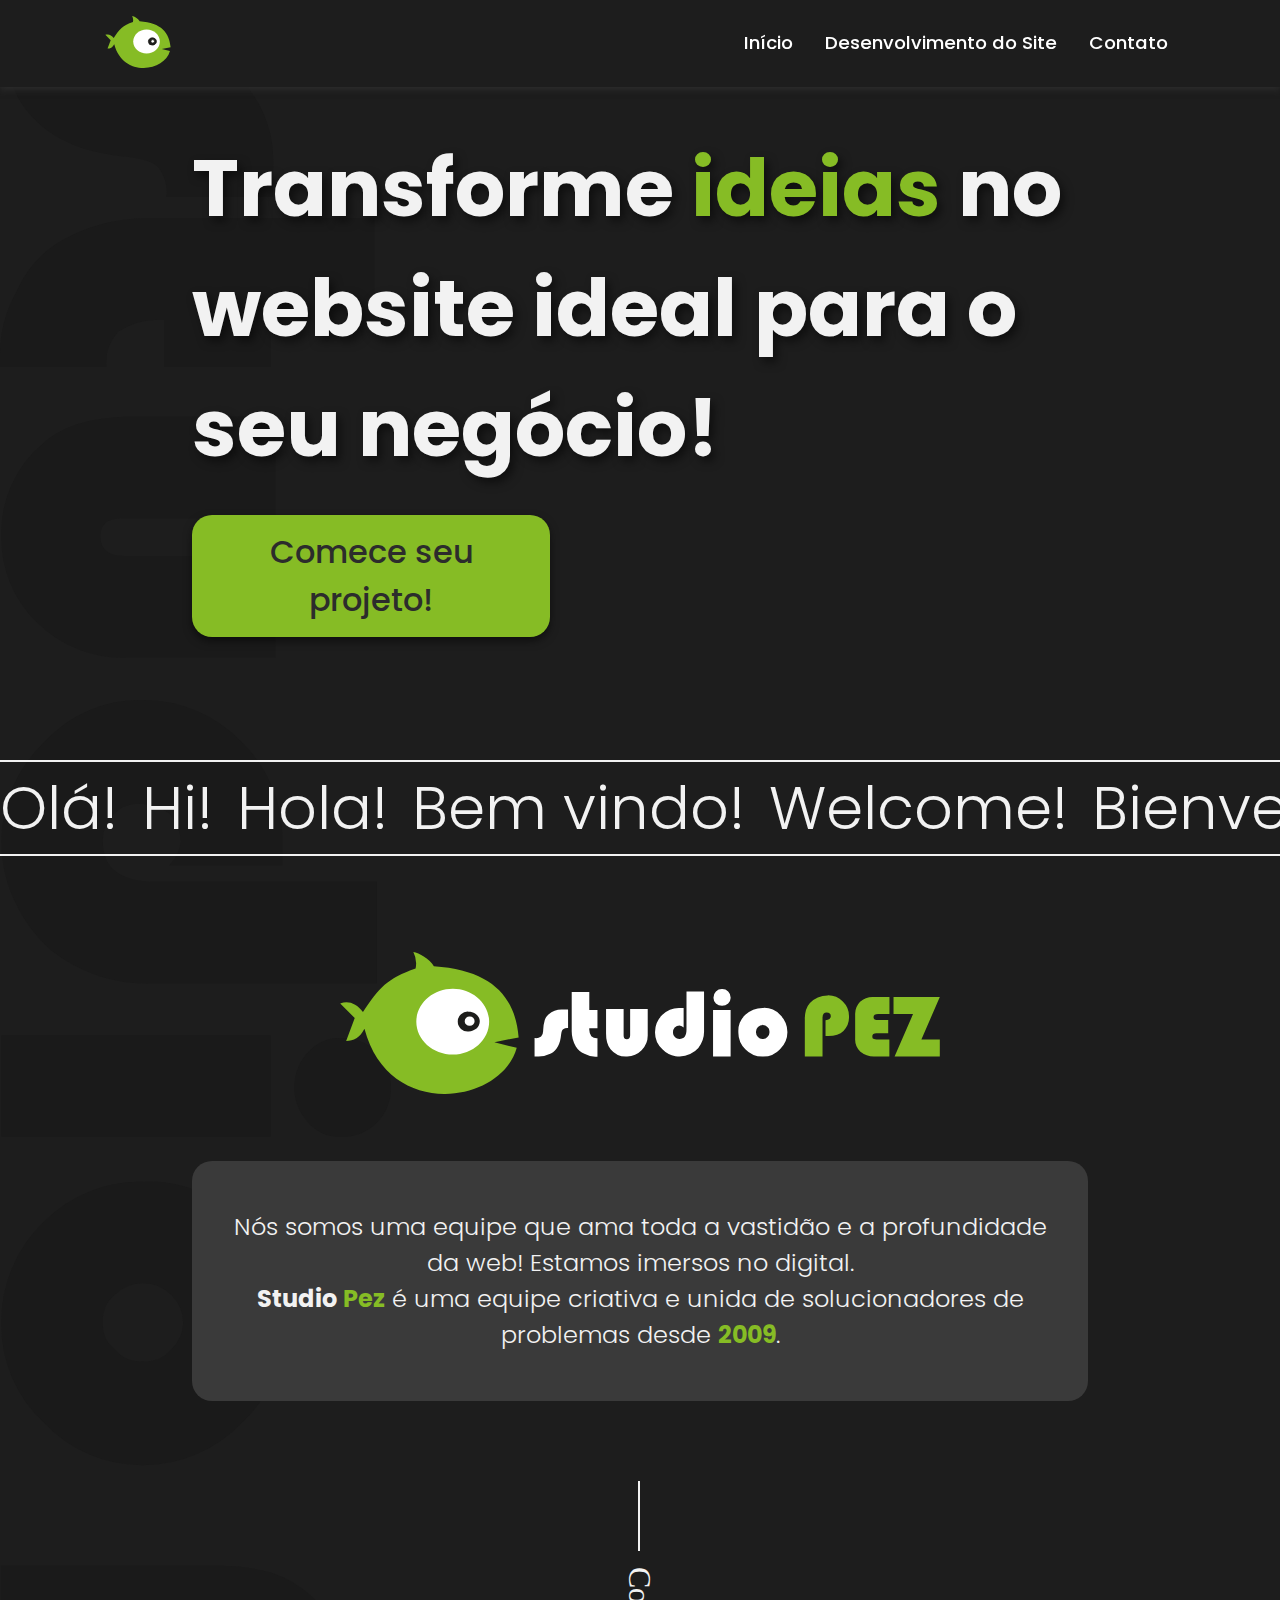
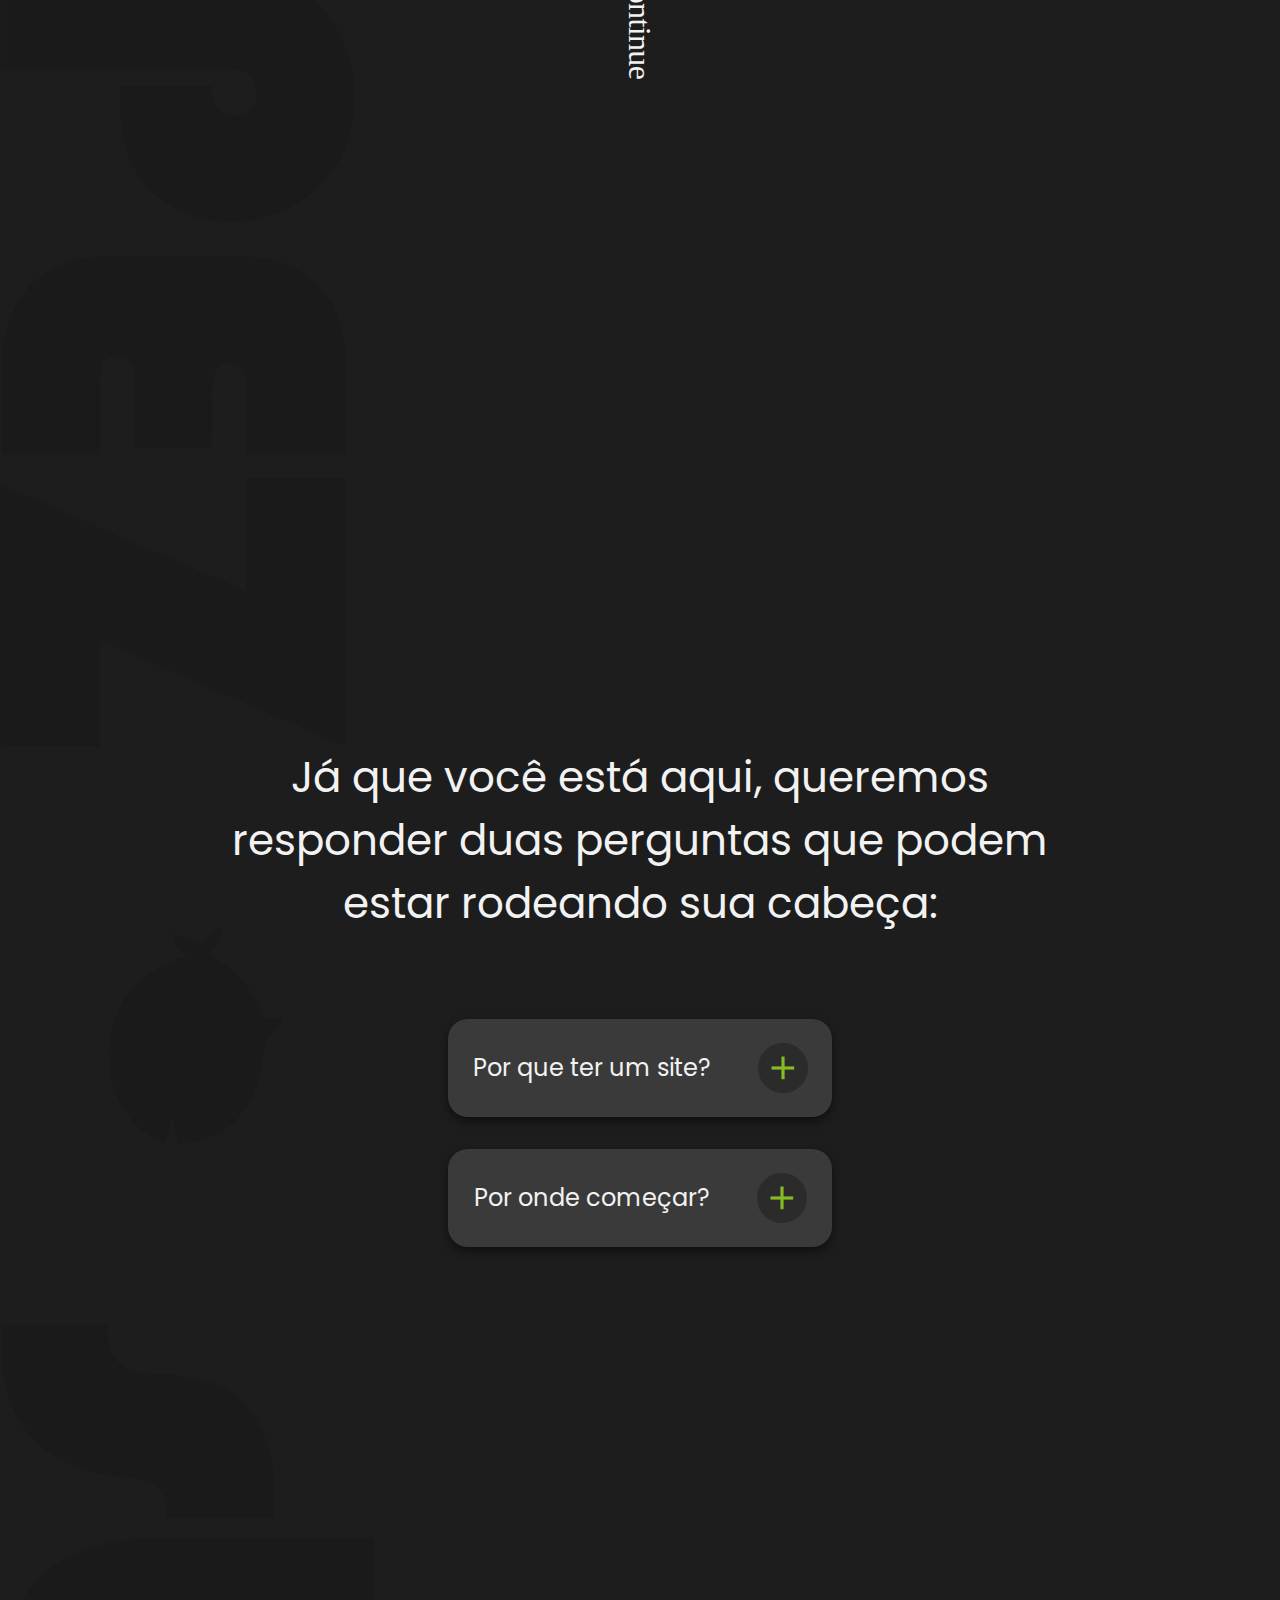
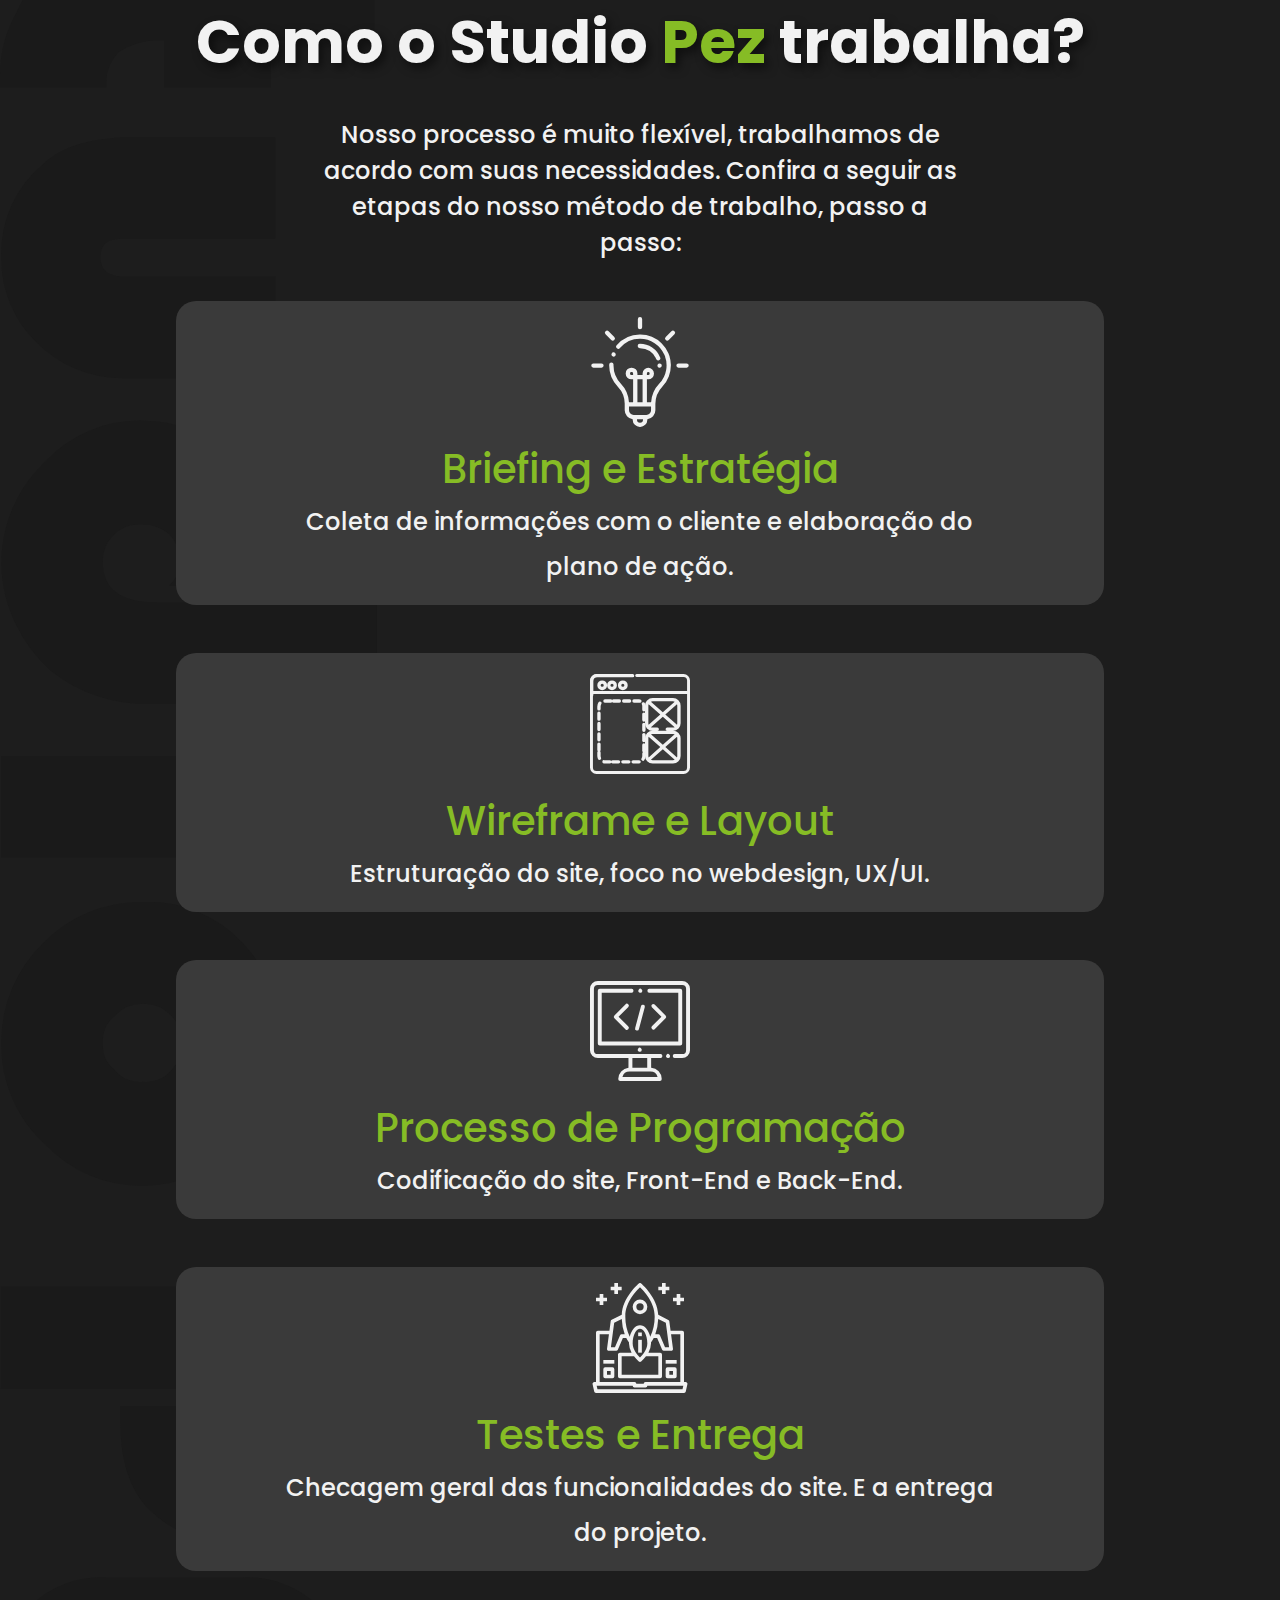
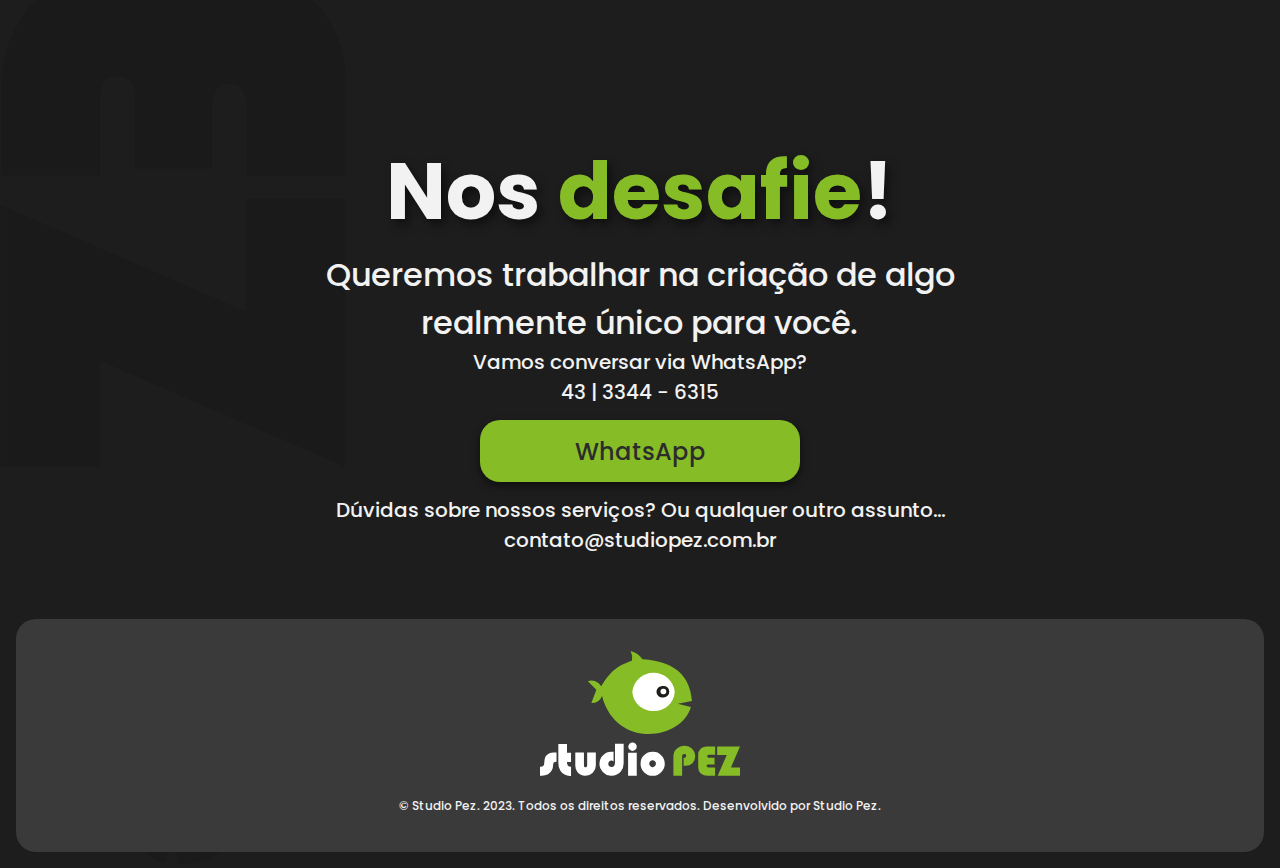
<file: index.html>
<!DOCTYPE html>
<html lang="pt-br">

<head>
    <meta charset="UTF-8">
    <meta http-equiv="X-UA-Compatible" content="IE=edge">
    <meta name="viewport" content="width=device-width">
    <title>Studio Pez 2023</title>
    <!-- Folhas de CSS -->
    <link rel="stylesheet" href="styles/style.css">

</head>

<body>

    <header>
        <nav class="nav-bar">
            <div class="logo"> <a href="index.html">
                    <img src="img/peixe.svg" alt="Logomarca da empresa Studio Pez" width="84" height="52"></a>
            </div>
            <div class="nav-list">
                <ul class="menu">
                    <li class="nav-item">
                        <a href="#inicio" class="nav-link">Início</a>
                    </li>
                    <li class="nav-item">
                        <a href="#desenvolvimento" class="nav-link">Desenvolvimento do Site</a>
                    </li>
                    <li class="nav-item">
                        <a href="#contact" class="nav-link">Contato</a>
                    </li>
                </ul>
            </div>
            <div class="mobile-menu-icon">
                <button onclick="menuShow()">
                    <img src="img/Menu.svg" alt="" class="icon">
                </button>
            </div>
        </nav>

        <div class="mobile-menu">
            <ul class="menu">
                <li class="nav-item">
                    <a href="#inicio" class="nav-link">Início</a>
                </li>
                <li class="nav-item">
                    <a href="#desenvolvimento" class="nav-link">Desenvolvimento do Site</a>
                </li>
                <li class="nav-item">
                    <a href="#contact" class="nav-link">Contato</a>
                </li>
            </ul>
        </div>

    </header>

    <!--BANNER INICIAL-->
    <section id="inicio" class=" banner ">
        <!--Websites modernos e funcionais, para o seu crescimento digital.-->
        <!--Websites feitos sob medida para sua marca decolar online.-->
        <h1 class="banner__titulo">
            Transforme
            <span class="verde">ideias</span>
            no website
            <span class="vira_laranjado">ideal</span>
            para o seu negócio!
        </h1>
        <!--
            TRANSFORMAMOS ideias no melhor site para seu negócio.
        -->
        <button class="botao__projeto botao_laranjado" onclick="pressButton()">
            <a class="botao__projeto-link" href="#contact">Comece seu projeto!</a>
        </button>
        <div class="container_arrow_e_whats">
            <!-- <div class="arrow"><img src="img/seta_continue.svg"
                    alt="imagem que indica que a página continua para baixo">
            </div>
            <div class="whats">
                <a href="">
                    <img class="ico_whats" src="img/seta_vamosconversar.svg"
                        alt="imagem que ao clicar redireciona para uma conversa no aplicativo WhatsApp">
                </a>
            </div>
        </div>-->
    </section>

    <!--CARROSEL-->
    <div class="carousel">
        <ul id="carousel-list">
            <li>Olá!</li>
            <li>Hi!</li>
            <li>Hola!</li>
            <li>Bem vindo!</li>
            <li>Welcome!</li>
            <li>Bienvenido!</li>
            <li>Olá!</li>
            <li>Hi!</li>
            <li>Hola!</li>
            <li>Bem vindo!</li>
            <li>Welcome!</li>
            <li>Bienvenido!</li>
        </ul>
    </div>

    <section class="empresa">
        <figure>
            <img class="logo_horizontal" src="img/logo_horizontal.svg" alt="logo do Studio Pez na horizontal"
                width="600" height="142">
        </figure>

        <div class="equipe_pez">
            <h2 class="empresa-texto">
                Nós somos uma equipe que ama toda a vastidão e a profundidade da web!
                Estamos imersos no digital.
                </br>
                <strong>Studio <span class="verde">Pez</span></strong> é
                uma equipe
                criativa e unida de
                solucionadores de problemas desde <strong class="verde">2009</strong>.

            </h2>
        </div>
        <div class="container_whats_arrow">
            <div class="whats">

                <div class="arrow">
                    <img class="continue" src="img/seta_continue.svg"
                        alt="imagem que indica que a página continua para baixo" height="236" width="46">
                </div>
            </div>
    </section>

    <!--PEIXE COM FRASE CIRCULANDO-->
    <aside>
        <div class="container_peixe roll-in-blurred-left">
            <img class="peixe" src="img/peixe.svg" alt="lodo do Studio Pez apenas com o peixe" height="200" width="200">
            <img class="texto_peixe" src="img/texto_peixe.svg"
                alt="Studio Pex - Desenvolvimento Web - Consultoria Web - Acessibilidade Web">
        </div>
    </aside>

    <!--SERVICOS-->

    <section class="servicos">
        <h2 class="servico_titulo">Já que você está aqui, queremos responder duas
            perguntas que podem estar rodeando sua
            cabeça:</h2>

        <!--CARD SANFONA-->

        <div>
            <div class="card" id="myCard">
                <button class="card_btn" onclick="toggleCard()">Por que ter um site?<img class="exp_btn"
                        src="img/sinal_mais.png" alt="" width="50" height="50"></button>

                <ul class="card-content ">
                    <li class="card-content-item">
                        <em>Credibilidade e Profissionalismo</em>
                    </li>
                    <li class="card-content-item">
                        <em>Informações sobre Produtos e Serviços</em>
                    </li>
                    <li class="card-content-item">
                        <em>Acesso 24 horas por dia</em>
                    </li>
                    <li class="card-content-item">
                        <em>Marketing e Promoção</em>
                    </li>
                    <li class="card-content-item">
                        <em>Atendimento ao Cliente</em>
                    </li>
                    <br>
                    <p class="card-content-item">Estes são apenas alguns pontos sobre a importância de se ter um site.
                    </p>
                </ul>
            </div>

            <div class="card2" id="myCard2">
                <button class="card_btn" onclick="toggleCard2()">Por onde começar?<br><img class="exp_btn"
                        src="img/sinal_mais.png" alt="" width="50" height="50"></button>
                <ul class="card-content2">
                    <li class="card-content-item"> <em>Defina seus objetivos</em></li>
                    <li class="card-content-item"><em>Registre um domínio</em></li>
                    <li class="card-content-item"><em>Entre em contato com uma empresa para a construção do site</em>
                        </l>
                        <em>Escolha um template ou design</em>
                    <li class="card-content-item"><em>Crie o conteúdo</em></li>
                    <li class="card-content-item"><em>Adicione funcionalidades extras</em></li>
                    <li class="card-content-item"><em>Teste e otimize seu site</em></li>
                    <li class="card-content-item"><em>Publique seu site</em></li>
                    <br>
                    <p class="card-content-item ">Estes passos podem ser explicados detalhadamente por nossa equipe!
                        Instruindo e desenvolvendo
                        todas
                        as etapas junto com você!</p>
                </ul>
            </div>
    </section>
    </div>

    <!--BANNER COMO O STUDIO TRABALHA-->
    <section id="desenvolvimento" class="banner-studiotb">
        <h1 class="banner__titulo-studio">Como o Studio <span class="verde">Pez</span> trabalha?</h1>
        <h2 class="banner__subtitulo-studiotb"> Nosso processo é muito flexível, trabalhamos de acordo com suas
            necessidades. Confira a
            seguir as etapas do nosso método de trabalho, passo a passo:
        </h2>

        <!-- <button class="botao__projeto2" onclick="pressButton()" onclick="">
            <a class="botao__projeto-link2" href="#">Comece seu projeto!</a>
        </button> -->

        <h2 class="banner__subtitulo-studiotb">

        </h2>


        </div>
    </section>

    <!--CARDS-->
    <section class="cards_processos">
        <div class="studio_process">
            <div class="cards-processos">
                <img class="cards_img" src="img/ideia.svg" alt="simbolo de tendo uma ideia" width="100" height="110">

                <h2 class="cards_titulo">Briefing e Estratégia</h2>

                <p class="cards_texto">Coleta de informações com o cliente e elaboração do plano de ação.</p>
            </div>
        </div>

        <div class="studio_process">
            <div class="cards-processos">
                <img class="cards_img" src="img/wireframe.svg" alt="simbolo de tendo uma ideia" width="100"
                    height="110">

                <h2 class="cards_titulo">Wireframe
                    e Layout</h2>

                <p class="cards_texto">Estruturação do site, foco no webdesign, UX/UI.</p>
            </div>
        </div>

        <div class="studio_process">
            <div class="cards-processos">
                <img class="cards_img" src="img/programacao.svg" alt="simbolo de tendo uma ideia" width="100"
                    height="110">

                <h2 class="cards_titulo">Processo de Programação</h2>

                <p class="cards_texto">Codificação do site, Front-End e Back-End.</p>
            </div>
        </div>

        <div class="studio_process">
            <div class="cards-processos">
                <img class="cards_img" src="img/testes_entrega.svg" alt="simbolo de tendo uma ideia" width="100"
                    height="110">

                <h2 class="cards_titulo">Testes e
                    Entrega</h2>

                <p class="cards_texto">Checagem geral das funcionalidades do site. E a entrega do projeto.</p>
            </div>
        </div>
    </section>



    <!--CHAMADA FINAL-->

    <section id="contact" class="banner_final">
        <h2 class="banner__titulo2">Nos <span class="verde">desafie</span>!</h2>
        <p class="banner__subtitulo">Queremos trabalhar na criação de algo realmente único para você.
        </p>
        <!-- <button class="botao__projeto2" onclick="pressButton()" onclick="">
            <a class="botao__projeto-link2" href="#">Comece seu projeto!</a>
        </button> -->

        <h2 class="banner__subtitulo-contato ">
            Vamos conversar via WhatsApp? <br>43 | 3344 - 6315
        </h2>

        <button class="botao__projeto2 botao_laranjado" onclick="pressButton()" onclick="">
            <a class="botao__projeto-link2" href="">WhatsApp</a>
        </button>

        <h2 class="banner__subtitulo-contato">Dúvidas sobre nossos serviços?
            Ou qualquer outro assunto… <br>contato@studiopez.com.br
        </h2>

        <!-- <button class="botao__projeto2" onclick="pressButton()" onclick="">
            <a class="botao__projeto-link2" href="">Enviar E-mail</a>
        </button> -->


    </section>



    <!--FOOTER-->

    <section id="footer" class="rodape">


        <img class="logo_rodape" src="img/logo.svg" alt="logomarca da empresa Studio Pez" width="200" height="125">



        <!--<div class="midias">
            <a class="midias_link" href="">Instagram</a>
            <a class="midias_link" href="">Contato</a>

        </div>
        
        <p>Rua Alagoas, 792 - Londrina - PR - Brasil.
            43 | 3344 - 6315
        </p>
        <a href="">contato@studiopez.com.br</a>-->

        <p>© Studio Pez. 2023.
            Todos os direitos reservados. Desenvolvido por Studio Pez. </p>


    </section>

    <script src="script.js"></script>



</body>

</html>
</file>
<file: styles/style.css>
@import url("https://fonts.googleapis.com/css2?family=Poppins:wght@300;500;700&display=swap");

@import url("reset.css");
@import url("animacao_botaoBounce.css");
@import url("animacao_bounceInTop.css");
@import url("animacao_colorChange3x.css");
@import url("animacao_peixe.css");
@import url("animacao_rollInBlurredLeft.css");
@import url("animacao_slideBottom.css");
@import url("animacao_tracking-in-expand.css");
@import url("animacao_tracking-out-contract.css");
@import url("card_sanfona.css");
@import url("carousel.css");

:root {
  --cor-de-fundo-escuro: #1d1d1d;
  --cor-de-fundo-claro: #f2f2f2;
  --cor-branco: #f2f2f2;
  --cor-cinza-escuro: #2c2c2c;
  --cor-cinza-claro: #707070;
  --cor-cinza-medio: #3a3a3a;
  --degrade-cinza: ;
  --cor-verde: #86bc25;
  --cor-laranjado: #f25c05;

  --fonte-primaria: "Poppins", sans-serif;
}
* {
  padding: 0;
  margin: 0;
}

html {
  scroll-behavior: smooth;
}

body {
  overflow-x: hidden;
  hyphens: none;
  background: url(../img/bg_logo_peixe_fundo_escuro.svg) top left no-repeat;
  background-size: contain;
  background-color: var(--cor-de-fundo-escuro);
  animation: scrollBackground 40s linear infinite;
}

/* FIXME: CORRIGIR ANIMACAO QUE GERA BARRA DE ROLAGEM */
@keyframes scrollBackground {
  0% {
    background-position: 0 0;
  }
  100% {
    background-position: 0 100%;
  }
}

strong {
  font-weight: bold;
}

em {
  font-style: italic;
}

p {
  margin: 1em 0;
}

.verde {
  color: var(--cor-verde);
}

.sublinhado {
  text-decoration: underline;
}
/* CABEÇALHO  */

header {
  font-family: var(--fonte-primaria);
  background-color: var(--cor-de-fundo-escuro);
  box-shadow: 0px 3px 6px #2b2b2b;
  position: fixed;
  top: 0;
  width: 100vw;
  z-index: 1000;
}

.nav-bar {
  display: flex;
  justify-content: space-between;
  padding: 1rem 6rem;
  align-items: center;
}

.logo {
  display: flex;
  align-items: center;
}

.logo h1 {
  coloe: #fff;
}

.nav-list {
  display: flex;

  justify-content: space-between;
}

.nav-list ul {
  display: flex;
  list-style: none;
}

.nav-item {
  padding: 1em;
}

.nav-link {
  text-decoration: none;
  font-size: 1.15rem;
  color: #fff;
  font-weight: 500;
}

.mobile-menu-icon {
  display: none;
}

.mobile-menu {
  display: none;
}

/* Estilo padrão do link do menu */
.menu li a {
  /* color: #333; Cor do texto */
  text-decoration: none;
  transition: color 0.2s; /* Transição suave de cor durante o hover */
}

/* Estilo do link do menu quando o mouse está sobre ele */
.menu li a:hover {
  color: var(--cor-verde);
}

/* BANNER INICIAL */

.banner {
  width: 70%;
  margin: 8em auto 6em auto;
  display: flex;
  flex-direction: column;
}

.banner__titulo {
  font-family: var(--fonte-primaria);
  font-size: 80px;
  font-weight: 700;
  color: var(--cor-branco);
  text-align: left;
  line-height: 1.5em;
  text-shadow: 4px 5px 10px rgba(0, 0, 0, 0.5);
}

.hidden {
  opacity: 0;
  visibility: hidden;
}

.botao__projeto {
  background-color: var(--cor-verde);
  border: none;
  width: 40%;
  color: var(--cor-cinza-escuro);
  border-radius: 20px;
  padding: 1em;
  margin: 2em 0 2em 0;
  box-shadow: 0 4px 8px 0 rgba(0, 0, 0, 0.5);
  cursor: pointer;
}

.botao__projeto-link {
  font-family: var(--fonte-primaria);
  font-size: 32px;
  font-weight: 500;
  color: var(--cor-cinza-escuro);
  text-decoration: none;
  transition: color 0.3s;
}

.botao__projeto-link:hover {
  color: var(--cor-branco);
}

.vira_laranjado:hover {
  color: var(--cor-laranjado);
  transition: ease 0.5s;
}

.botao_laranjado {
  transition: background-color 0.3s;
}

.botao_laranjado:hover {
  background-color: var(--cor-laranjado);
}

.botao__projeto.pressed {
  transform: translateY(2px);
  background-color: var(--cor-de-fundo-claro);
}

.container_whats_arrow {
  display: flex;
  justify-content: center;
}

.arrow {
  margin-top: 1em;
  animation: arrowMovement 1s infinite alternate;
}

.ico_whats {
  animation: arrowMovement 1s infinite alternate;
  animation-delay: 0.2s;
  position: fixed;
}

.botao__projeto.active {
  background-color: var(--cor-cinza-claro);
  transform: translateY(2px);
}

@keyframes arrowMovement {
  0% {
    transform: translateY(0);
  }
  100% {
    transform: translateY(-20px);
  }
}

/* EMPRESA*/

.empresa {
  width: 70%;
  margin: 6em auto 10em auto;
  display: flex;
  flex-direction: column;
  align-items: center;
}

.empresa-texto {
  font-family: var(--fonte-primaria);
  font-size: 34px;
  font-weight: 700;
  color: var(--cor-branco);
  padding: 0 1em;
  text-align: center;
  line-height: 1.5em;
}

.empresa-texto {
  font-size: 24px;
  font-weight: 300;
  padding: 2em 1em;
}

.equipe_pez {
  margin: 4em 0;
  padding: 0 1em;
  border-radius: 20px;
  background-color: var(--cor-cinza-medio);
}

/* SERVICOS */

.servicos {
  display: flex;
  flex-direction: column;
  justify-content: center;
  align-items: center;
}

.servico_titulo {
  font-family: var(--fonte-primaria);
  font-size: 42px;
  color: var(--cor-branco);
  display: flex;
  text-align: center;
  line-height: 1.5em;
  margin: 5em 2em 2em 2em;

  width: 70vw;
}

/* COMO O STUDIO TRABALHA */

.banner-studiotb {
  margin: 20em 1.5em 1.5em 1.5em;
  display: flex;
  flex-direction: column;
  align-items: center;
}

.banner__subtitulo {
  font-family: var(--fonte-primaria);
  font-size: 32px;
  font-weight: 500;
  color: var(--cor-branco);
  text-align: center;
  line-height: 1.5em;
  margin: 0 2em;
  width: 60vw;
}

.banner__titulo-studio {
  font-family: var(--fonte-primaria);
  font-size: 60px;
  font-weight: 700;
  color: var(--cor-branco);
  padding: 0.5em 1em;
  text-align: center;
  line-height: 1.5em;
  text-shadow: 4px 5px 10px rgba(0, 0, 0, 0.5);
}

.banner__subtitulo-studiotb {
  font-family: var(--fonte-primaria);
  font-size: 24px;
  font-weight: 500;
  color: var(--cor-branco);
  text-align: center;
  line-height: 1.5em;
  width: 50vw;
}

.servicos-studiotb {
  display: flex;
  flex-direction: column;
  justify-content: center;
  align-items: center;
  height: 100vw;
}

/*CARDS*/

.cards_processos {
  display: flex;
  flex-direction: column;
  align-items: center;
}

.studio_process {
  border: transparent;
  border-radius: 20px;
  background-color: var(--cor-cinza-medio);
  display: flex;
  flex-direction: column;
  font-family: var(--fonte-primaria);
  font-weight: 500;
  color: var(--cor-branco);
  align-items: center;
  padding: 1em;
  margin: 1em 1em 2em 1em;
}

.cards_img {
  align-items: center;
}

.cards_titulo {
  font-size: 40px;
  line-height: 1.5em;
  color: var(--cor-verde);
}

.cards-processos {
  font-size: 30px;
  text-align: center;
  line-height: 1.5em;
  width: 70vw;
}

.cards_texto {
  width: 80%;
  margin: auto;
  font-size: 24px;
}

/* BANNER FINAL */

.banner_final {
  display: flex;
  flex-direction: column;
  align-items: center;
  margin: 8em 0 4em 0;
}

.banner__titulo2 {
  font-family: var(--fonte-primaria);
  font-size: 80px;
  font-weight: 700;
  color: var(--cor-branco);
  padding: 0 1em;

  text-align: left;
  line-height: 1.5em;
  text-shadow: 4px 5px 10px rgba(0, 0, 0, 0.5);
}

.botao__projeto2 {
  background-color: var(--cor-verde);
  border: none;
  width: 25%;
  color: var(--cor-cinza-escuro);
  border-radius: 20px;
  padding: 1em;
  box-shadow: 0 4px 8px 0 rgba(0, 0, 0, 0.5);
  transition: transform 0.2s ease, background-color 0.2s ease;
  cursor: pointer;
  margin: 1em 0 1em 0;
}

.botao__projeto-link2 {
  font-family: var(--fonte-primaria);
  font-size: 24px;
  font-weight: 500;
  color: var(--cor-cinza-escuro);
  text-decoration: none;
}

.botao__projeto-link2:hover {
  color: var(--cor-branco);
}

/* CONTATO */

.banner-contato {
  margin: 8em 1.5em 3em 1.5em;
  display: flex;
  flex-direction: column;
}

.banner__titulo-contato {
  font-family: var(--fonte-primaria);
  font-size: 40px;
  font-weight: 700;
  color: var(--cor-branco);
  padding: 1em;
  text-align: center;
  line-height: 1.5em;
  text-shadow: 4px 5px 10px rgba(0, 0, 0, 0.5);
}

.banner__subtitulo-contato {
  font-family: var(--fonte-primaria);
  font-size: 20px;
  font-weight: 500;
  color: var(--cor-branco);
  text-align: center;
  line-height: 1.5em;
  padding: 0 1em;
}

/*RODAPE*/

.rodape {
  border: transparent;
  border-radius: 20px;
  background-color: var(--cor-cinza-medio);
  display: flex;
  flex-direction: column;
  font-family: var(--fonte-primaria);
  font-weight: 500;
  color: var(--cor-branco);
  align-items: center;
  padding: 1em 0;
  margin: 1em;
}

.logo_rodape {
  margin-top: 1em;
  align-items: center;
}

.midias {
  display: flex;
  align-items: center;
  padding: 1.5em;
  justify-content: space-between;
}

.midias_link {
  text-decoration: none;
  color: var(--cor-branco);
  font-size: 16px;
  padding: 0 1em;
}

.rodape p {
  font-size: 12px;
  padding: 1em;
  text-align: center;
}

/*MEDIA QUERY*/

/*👉Versão Desktop👈*/

@media screen and (min-width: 1900px) {
  .banner {
    margin: 10em auto 18em auto;
  }

  .banner__titulo {
    font-size: 100px;
  }

  .card_btn {
  }
}

@media screen and (min-width: 1300px) {
}

/*👉Versão Mobile tablet👈*/
@media screen and (min-width: 720px) and (max-width: 1024px) {
  body {
    max-width: 100%;
  }

  .banner__titulo {
    font-size: 60px;
  }
  .botao__projeto {
    width: 80%;
  }
  .container_peixe {
    height: 100vw;
  }

  .banner__subtitulo-studiotb {
    width: 70vw;
  }

  .botao__projeto2 {
    width: 50vw;
  }

  .arrow {
    display: none;
  }
}

/*👉Versão Mobile Cel👈*/
@media screen and (min-width: 300px) and (max-width: 700px) {
  /*CABEÇALHO*/

  .nav-bar {
    padding: 1.5rem 4rem;
    display: flex;
    align-items: center;
  }

  .nav-item {
    display: none;
  }

  .mobile-menu-icon {
    display: block;
  }

  .mobile-menu-icon button {
    background-color: transparent;
    border: none;
    cursor: pointer;
  }

  .mobile-menu ul {
    display: flex;
    flex-direction: column;
    text-align: center;
    padding-bottom: 1rem;
  }

  .mobile-menu .nav-item {
    display: block;
    padding-top: 1.2rem;
  }

  .open {
    display: block;
  }

  /*BANNER INICIAL*/

  .banner__titulo {
    font-size: 48px;
  }

  .botao__projeto {
    width: 80vw;
  }
  .botao__projeto-link {
    font-size: 24px;
  }

  .logo_horizontal {
    width: 70vw;
  }

  .equipe_pez {
    padding: 0px;
    margin: 0;
  }

  .empresa-texto {
    font-size: 24px;
  }
  .servico_titulo {
    font-size: 24px;
    width: 80vw;
  }

  .arrow {
    display: none;
  }

  /*CARDS*/

  .cards_titulo {
    font-size: 32px;
  }

  .banner-studiotb {
    margin-top: 10em;
  }

  .cards_titulo {
    line-height: 1.25em;
    margin-bottom: 0.5em;
  }

  .cards_texto {
    font-weight: 300;
    font-size: 18px;
    line-height: 1.25em;
  }
  .banner__titulo-studio {
    font-size: 42px;
    line-height: 1.25em;
    margin-bottom: 0.25em;
  }

  .banner__subtitulo-studiotb {
    width: 80vw;
    font-weight: 300;
  }

  /*👉BANNER FINAL👈*/

  .banner__titulo2 {
    text-align: center;
    font-size: 48px;
    line-height: 1em;
    margin-bottom: 0.25em;
  }

  .banner__subtitulo {
    font-size: 24px;
  }

  .botao__projeto2 {
    width: 80vw;
  }

  .botao__projeto-link2 {
    font-size: 24px;
  }
}

/*👉Versão IMPRESSÃO👈*/
@media print and (max-height: 280mm) {
}
</file>
